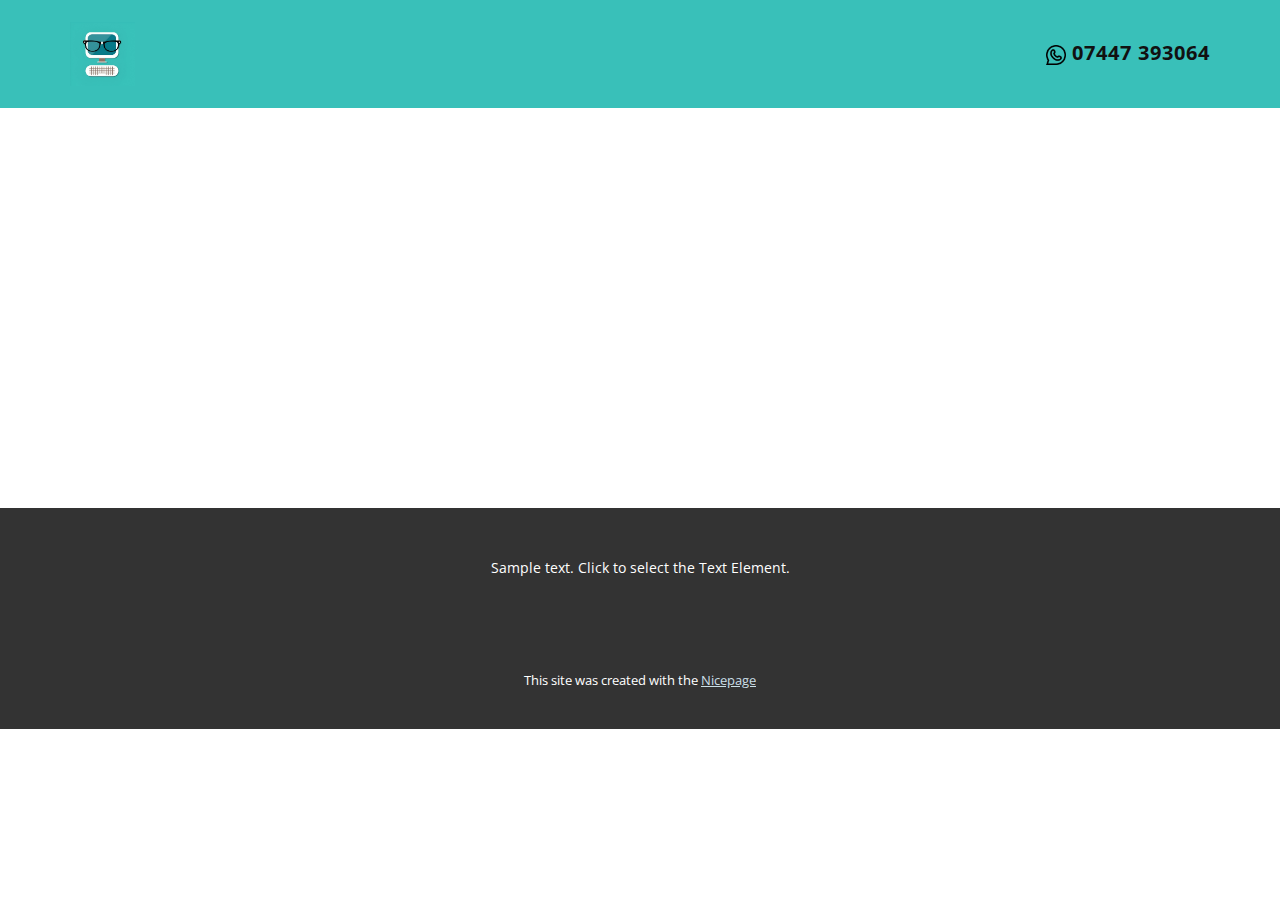
<file: About.html>
<!DOCTYPE html>
<html style="font-size: 16px;" lang="en"><head>
    <meta name="viewport" content="width=device-width, initial-scale=1.0">
    <meta charset="utf-8">
    <meta name="keywords" content="">
    <meta name="description" content="">
    <title>About</title>
    <link rel="stylesheet" href="nicepage.css" media="screen">
<link rel="stylesheet" href="About.css" media="screen">
    <script class="u-script" type="text/javascript" src="jquery.js" defer=""></script>
    <script class="u-script" type="text/javascript" src="nicepage.js" defer=""></script>
    <meta name="generator" content="Nicepage 6.13.8, nicepage.com">
    <link id="u-theme-google-font" rel="stylesheet" href="https://fonts.googleapis.com/css?family=Ubuntu:300,300i,400,400i,500,500i,700,700i|Open+Sans:300,300i,400,400i,500,500i,600,600i,700,700i,800,800i">
    
    
    
    <script type="application/ld+json">{
		"@context": "http://schema.org",
		"@type": "Organization",
		"name": "",
		"logo": "images/pixelcut-export.jpeg"
}</script>
    <meta name="theme-color" content="#86afc0">
    <meta property="og:title" content="About">
    <meta property="og:type" content="website">
  <meta data-intl-tel-input-cdn-path="intlTelInput/"></head>
  <body data-path-to-root="./" data-include-products="false" class="u-body u-xl-mode" data-lang="en"><header class="u-clearfix u-custom-color-1 u-header u-header" id="sec-0168"><div class="u-clearfix u-sheet u-valign-middle u-sheet-1">
        <a href="#" class="u-image u-logo u-image-1" data-image-width="1810" data-image-height="1772">
          <img src="images/pixelcut-export.jpeg" class="u-logo-image u-logo-image-1">
        </a>
        <a href="#" class="u-active-none u-btn u-button-style u-hover-none u-none u-text-body-color u-text-hover-palette-1-base u-btn-1"><span class="u-file-icon u-icon"><img src="images/3781677.png" alt=""></span>&nbsp;07447 393064
        </a>
      </div></header>
    <section class="u-clearfix u-section-1" id="sec-2f84">
      <div class="u-clearfix u-sheet u-sheet-1"></div>
    </section>
    
    
    
    <footer class="u-align-center u-clearfix u-container-align-center u-footer u-grey-80 u-footer" id="sec-143b"><div class="u-clearfix u-sheet u-sheet-1">
        <p class="u-small-text u-text u-text-variant u-text-1">Sample text. Click to select the Text Element.</p>
      </div></footer>
    <section class="u-backlink u-clearfix u-grey-80">
      <p class="u-text">
        <span>This site was created with the </span>
        <a class="u-link" href="https://nicepage.com/" target="_blank" rel="nofollow">
          <span>Nicepage</span>
        </a>
      </p>
    </section>
  
</body></html>
</file>
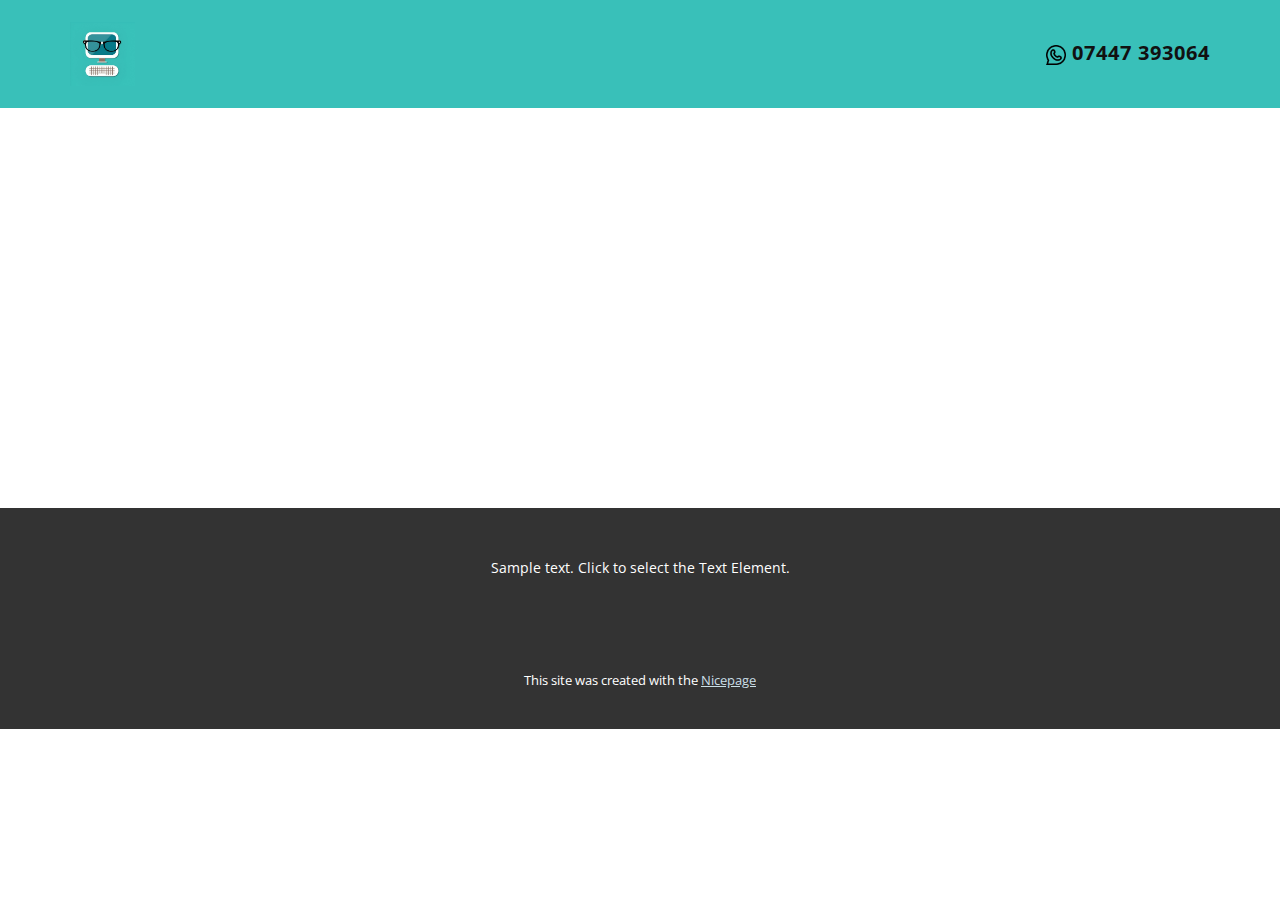
<file: Contact.html>
<!DOCTYPE html>
<html style="font-size: 16px;" lang="en"><head>
    <meta name="viewport" content="width=device-width, initial-scale=1.0">
    <meta charset="utf-8">
    <meta name="keywords" content="">
    <meta name="description" content="">
    <title>Contact</title>
    <link rel="stylesheet" href="nicepage.css" media="screen">
<link rel="stylesheet" href="Contact.css" media="screen">
    <script class="u-script" type="text/javascript" src="jquery.js" defer=""></script>
    <script class="u-script" type="text/javascript" src="nicepage.js" defer=""></script>
    <meta name="generator" content="Nicepage 6.13.8, nicepage.com">
    <link id="u-theme-google-font" rel="stylesheet" href="https://fonts.googleapis.com/css?family=Ubuntu:300,300i,400,400i,500,500i,700,700i|Open+Sans:300,300i,400,400i,500,500i,600,600i,700,700i,800,800i">
    
    
    
    <script type="application/ld+json">{
		"@context": "http://schema.org",
		"@type": "Organization",
		"name": "",
		"logo": "images/pixelcut-export.jpeg"
}</script>
    <meta name="theme-color" content="#86afc0">
    <meta property="og:title" content="Contact">
    <meta property="og:type" content="website">
  <meta data-intl-tel-input-cdn-path="intlTelInput/"></head>
  <body data-path-to-root="./" data-include-products="false" class="u-body u-xl-mode" data-lang="en"><header class="u-clearfix u-custom-color-1 u-header u-header" id="sec-0168"><div class="u-clearfix u-sheet u-valign-middle u-sheet-1">
        <a href="#" class="u-image u-logo u-image-1" data-image-width="1810" data-image-height="1772">
          <img src="images/pixelcut-export.jpeg" class="u-logo-image u-logo-image-1">
        </a>
        <a href="#" class="u-active-none u-btn u-button-style u-hover-none u-none u-text-body-color u-text-hover-palette-1-base u-btn-1"><span class="u-file-icon u-icon"><img src="images/3781677.png" alt=""></span>&nbsp;07447 393064
        </a>
      </div></header>
    <section class="u-clearfix u-section-1" id="sec-8f28">
      <div class="u-clearfix u-sheet u-sheet-1"></div>
    </section>
    
    
    
    <footer class="u-align-center u-clearfix u-container-align-center u-footer u-grey-80 u-footer" id="sec-143b"><div class="u-clearfix u-sheet u-sheet-1">
        <p class="u-small-text u-text u-text-variant u-text-1">Sample text. Click to select the Text Element.</p>
      </div></footer>
    <section class="u-backlink u-clearfix u-grey-80">
      <p class="u-text">
        <span>This site was created with the </span>
        <a class="u-link" href="https://nicepage.com/" target="_blank" rel="nofollow">
          <span>Nicepage</span>
        </a>
      </p>
    </section>
  
</body></html>
</file>
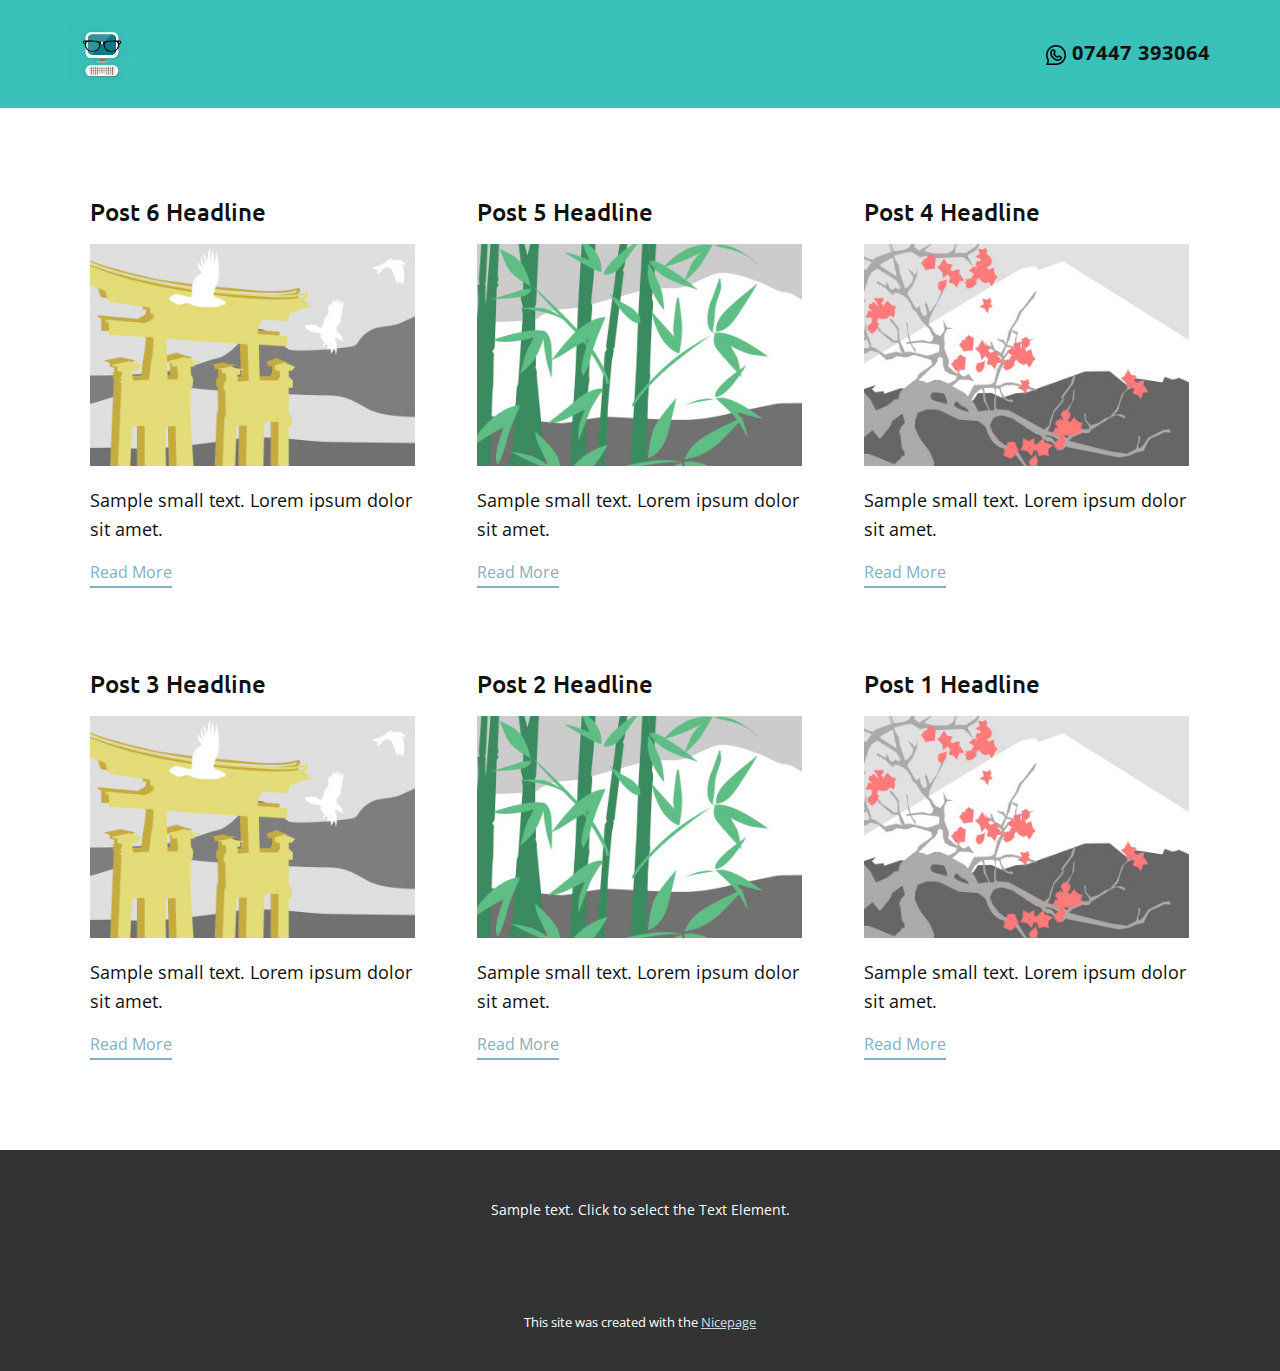
<file: blog/blog.html>
<!DOCTYPE html>
<html style="font-size: 16px;" lang="en"><head>
    <meta name="viewport" content="width=device-width, initial-scale=1.0">
    <meta charset="utf-8">
    <meta name="keywords" content="">
    <meta name="description" content="">
    <title>Blog</title>
    <link rel="stylesheet" href="../nicepage.css" media="screen">
<link rel="stylesheet" href="../Blog-Template.css" media="screen">
    <script class="u-script" type="text/javascript" src="../jquery.js" defer=""></script>
    <script class="u-script" type="text/javascript" src="../nicepage.js" defer=""></script>
    <meta name="generator" content="Nicepage 6.13.8, nicepage.com">
    <link id="u-theme-google-font" rel="stylesheet" href="https://fonts.googleapis.com/css?family=Ubuntu:300,300i,400,400i,500,500i,700,700i|Open+Sans:300,300i,400,400i,500,500i,600,600i,700,700i,800,800i">
    
    
    
    <script type="application/ld+json">{
		"@context": "http://schema.org",
		"@type": "Organization",
		"name": "",
		"logo": "images/pixelcut-export.jpeg"
}</script>
    <meta name="theme-color" content="#86afc0">
  <meta data-intl-tel-input-cdn-path="intlTelInput/"></head>
  <body data-path-to-root="./" data-include-products="false" class="u-body u-xl-mode" data-lang="en"><header class="u-clearfix u-custom-color-1 u-header u-header" id="sec-0168"><div class="u-clearfix u-sheet u-valign-middle u-sheet-1">
        <a href="#" class="u-image u-logo u-image-1" data-image-width="1810" data-image-height="1772">
          <img src="../images/pixelcut-export.jpeg" class="u-logo-image u-logo-image-1">
        </a>
        <a href="#" class="u-active-none u-btn u-button-style u-hover-none u-none u-text-body-color u-text-hover-palette-1-base u-btn-1"><span class="u-file-icon u-icon"><img src="../images/3781677.png" alt=""></span>&nbsp;07447 393064
        </a>
      </div></header>
    <section class="u-clearfix u-section-1" id="sec-2ff1">
      <div class="u-clearfix u-sheet u-valign-middle u-sheet-1"><!--blog--><!--blog_options_json--><!--{"type":"Recent","source":"","tags":"","count":""}--><!--/blog_options_json-->
        <div class="u-blog u-expanded-width u-repeater u-repeater-1"><!--blog_post-->
          <div class="u-blog-post u-container-style u-repeater-item u-white u-repeater-item-1">
            <div class="u-container-layout u-similar-container u-valign-top u-container-layout-1"><!--blog_post_header-->
              <h4 class="u-blog-control u-text u-text-1">
                <a class="u-post-header-link" href="../blog/post-5.html">Post 6 Headline</a>
              </h4><!--/blog_post_header--><!--blog_post_image-->
              <a class="u-post-header-link" href="../blog/post-5.html"><img alt="" class="u-blog-control u-expanded-width u-image u-image-default u-image-1" src="../images/8ad73f3c.jpeg"></a><!--/blog_post_image--><!--blog_post_content-->
              <div class="u-blog-control u-post-content u-text u-text-2 fr-view">Sample small text. Lorem ipsum dolor sit amet.</div><!--/blog_post_content--><!--blog_post_readmore-->
              <a href="../blog/post-5.html" class="u-blog-control u-border-2 u-border-palette-1-base u-btn u-btn-rectangle u-button-style u-none u-btn-1"><!--blog_post_readmore_content--><!--options_json--><!--{"content":"","defaultValue":"Read More"}--><!--/options_json-->Read More<!--/blog_post_readmore_content--></a><!--/blog_post_readmore-->
            </div>
          </div><div class="u-blog-post u-container-style u-repeater-item u-video-cover u-white">
            <div class="u-container-layout u-similar-container u-valign-top u-container-layout-2"><!--blog_post_header-->
              <h4 class="u-blog-control u-text u-text-3">
                <a class="u-post-header-link" href="../blog/post-4.html">Post 5 Headline</a>
              </h4><!--/blog_post_header--><!--blog_post_image-->
              <a class="u-post-header-link" href="../blog/post-4.html"><img alt="" class="u-blog-control u-expanded-width u-image u-image-default u-image-2" src="../images/68f64b9d.jpeg"></a><!--/blog_post_image--><!--blog_post_content-->
              <div class="u-blog-control u-post-content u-text u-text-4 fr-view">Sample small text. Lorem ipsum dolor sit amet.</div><!--/blog_post_content--><!--blog_post_readmore-->
              <a href="../blog/post-4.html" class="u-blog-control u-border-2 u-border-palette-1-base u-btn u-btn-rectangle u-button-style u-none u-btn-2"><!--blog_post_readmore_content--><!--options_json--><!--{"content":"","defaultValue":"Read More"}--><!--/options_json-->Read More<!--/blog_post_readmore_content--></a><!--/blog_post_readmore-->
            </div>
          </div><div class="u-blog-post u-container-style u-repeater-item u-video-cover u-white">
            <div class="u-container-layout u-similar-container u-valign-top u-container-layout-3"><!--blog_post_header-->
              <h4 class="u-blog-control u-text u-text-5">
                <a class="u-post-header-link" href="../blog/post-3.html">Post 4 Headline</a>
              </h4><!--/blog_post_header--><!--blog_post_image-->
              <a class="u-post-header-link" href="../blog/post-3.html"><img alt="" class="u-blog-control u-expanded-width u-image u-image-default u-image-3" src="../images/0fd3416c.jpeg"></a><!--/blog_post_image--><!--blog_post_content-->
              <div class="u-blog-control u-post-content u-text u-text-6 fr-view">Sample small text. Lorem ipsum dolor sit amet.</div><!--/blog_post_content--><!--blog_post_readmore-->
              <a href="../blog/post-3.html" class="u-blog-control u-border-2 u-border-palette-1-base u-btn u-btn-rectangle u-button-style u-none u-btn-3"><!--blog_post_readmore_content--><!--options_json--><!--{"content":"","defaultValue":"Read More"}--><!--/options_json-->Read More<!--/blog_post_readmore_content--></a><!--/blog_post_readmore-->
            </div>
          </div><div class="u-blog-post u-container-style u-repeater-item u-white u-repeater-item-1">
            <div class="u-container-layout u-similar-container u-valign-top u-container-layout-1"><!--blog_post_header-->
              <h4 class="u-blog-control u-text u-text-1">
                <a class="u-post-header-link" href="../blog/post-2.html">Post 3 Headline</a>
              </h4><!--/blog_post_header--><!--blog_post_image-->
              <a class="u-post-header-link" href="../blog/post-2.html"><img alt="" class="u-blog-control u-expanded-width u-image u-image-default u-image-1" src="../images/8ad73f3c.jpeg"></a><!--/blog_post_image--><!--blog_post_content-->
              <div class="u-blog-control u-post-content u-text u-text-2 fr-view">Sample small text. Lorem ipsum dolor sit amet.</div><!--/blog_post_content--><!--blog_post_readmore-->
              <a href="../blog/post-2.html" class="u-blog-control u-border-2 u-border-palette-1-base u-btn u-btn-rectangle u-button-style u-none u-btn-1"><!--blog_post_readmore_content--><!--options_json--><!--{"content":"","defaultValue":"Read More"}--><!--/options_json-->Read More<!--/blog_post_readmore_content--></a><!--/blog_post_readmore-->
            </div>
          </div><div class="u-blog-post u-container-style u-repeater-item u-video-cover u-white">
            <div class="u-container-layout u-similar-container u-valign-top u-container-layout-2"><!--blog_post_header-->
              <h4 class="u-blog-control u-text u-text-3">
                <a class="u-post-header-link" href="../blog/post-1.html">Post 2 Headline</a>
              </h4><!--/blog_post_header--><!--blog_post_image-->
              <a class="u-post-header-link" href="../blog/post-1.html"><img alt="" class="u-blog-control u-expanded-width u-image u-image-default u-image-2" src="../images/68f64b9d.jpeg"></a><!--/blog_post_image--><!--blog_post_content-->
              <div class="u-blog-control u-post-content u-text u-text-4 fr-view">Sample small text. Lorem ipsum dolor sit amet.</div><!--/blog_post_content--><!--blog_post_readmore-->
              <a href="../blog/post-1.html" class="u-blog-control u-border-2 u-border-palette-1-base u-btn u-btn-rectangle u-button-style u-none u-btn-2"><!--blog_post_readmore_content--><!--options_json--><!--{"content":"","defaultValue":"Read More"}--><!--/options_json-->Read More<!--/blog_post_readmore_content--></a><!--/blog_post_readmore-->
            </div>
          </div><div class="u-blog-post u-container-style u-repeater-item u-video-cover u-white">
            <div class="u-container-layout u-similar-container u-valign-top u-container-layout-3"><!--blog_post_header-->
              <h4 class="u-blog-control u-text u-text-5">
                <a class="u-post-header-link" href="../blog/post.html">Post 1 Headline</a>
              </h4><!--/blog_post_header--><!--blog_post_image-->
              <a class="u-post-header-link" href="../blog/post.html"><img alt="" class="u-blog-control u-expanded-width u-image u-image-default u-image-3" src="../images/0fd3416c.jpeg"></a><!--/blog_post_image--><!--blog_post_content-->
              <div class="u-blog-control u-post-content u-text u-text-6 fr-view">Sample small text. Lorem ipsum dolor sit amet.</div><!--/blog_post_content--><!--blog_post_readmore-->
              <a href="../blog/post.html" class="u-blog-control u-border-2 u-border-palette-1-base u-btn u-btn-rectangle u-button-style u-none u-btn-3"><!--blog_post_readmore_content--><!--options_json--><!--{"content":"","defaultValue":"Read More"}--><!--/options_json-->Read More<!--/blog_post_readmore_content--></a><!--/blog_post_readmore-->
            </div>
          </div><!--/blog_post--><!--blog_post-->
          <!--/blog_post--><!--blog_post-->
          <!--/blog_post-->
        </div><!--/blog-->
      </div>
    </section>
    
    
    
    <footer class="u-align-center u-clearfix u-container-align-center u-footer u-grey-80 u-footer" id="sec-143b"><div class="u-clearfix u-sheet u-sheet-1">
        <p class="u-small-text u-text u-text-variant u-text-1">Sample text. Click to select the Text Element.</p>
      </div></footer>
    <section class="u-backlink u-clearfix u-grey-80">
      <p class="u-text">
        <span>This site was created with the </span>
        <a class="u-link" href="https://nicepage.com/" target="_blank" rel="nofollow">
          <span>Nicepage</span>
        </a>
      </p>
    </section>
  
</body></html>
</file>
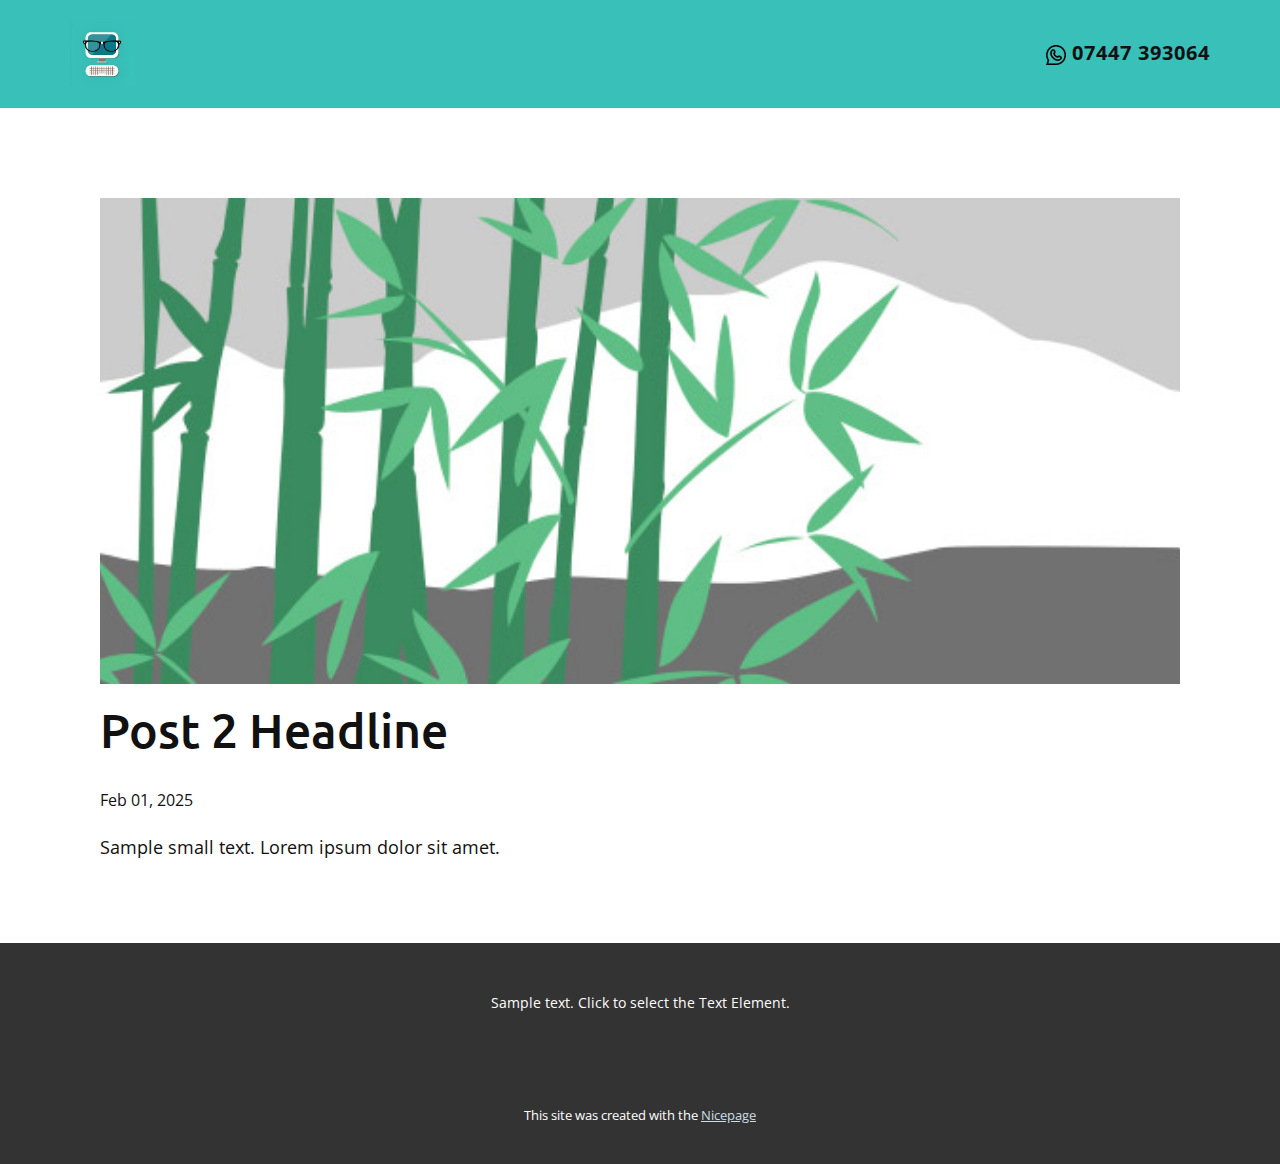
<file: blog/post-1.html>
<!DOCTYPE html>
<html style="font-size: 16px;" lang="en"><head>
    <meta name="viewport" content="width=device-width, initial-scale=1.0">
    <meta charset="utf-8">
    <meta name="keywords" content="Post 1 Headline">
    <meta name="description" content="">
    <title>Post 2 Headline</title>
    <link rel="stylesheet" href="../nicepage.css" media="screen">
<link rel="stylesheet" href="../Post-Template.css" media="screen">
    <script class="u-script" type="text/javascript" src="../jquery.js" defer=""></script>
    <script class="u-script" type="text/javascript" src="../nicepage.js" defer=""></script>
    <meta name="generator" content="Nicepage 6.13.8, nicepage.com">
    <link id="u-theme-google-font" rel="stylesheet" href="https://fonts.googleapis.com/css?family=Ubuntu:300,300i,400,400i,500,500i,700,700i|Open+Sans:300,300i,400,400i,500,500i,600,600i,700,700i,800,800i">
    
    
    
    <script type="application/ld+json">{
		"@context": "http://schema.org",
		"@type": "Organization",
		"name": "",
		"logo": "images/pixelcut-export.jpeg"
}</script>
    <meta name="theme-color" content="#86afc0">
  <meta data-intl-tel-input-cdn-path="intlTelInput/"></head>
  <body data-path-to-root="./" data-include-products="false" class="u-body u-xl-mode" data-lang="en"><header class="u-clearfix u-custom-color-1 u-header u-header" id="sec-0168"><div class="u-clearfix u-sheet u-valign-middle u-sheet-1">
        <a href="#" class="u-image u-logo u-image-1" data-image-width="1810" data-image-height="1772">
          <img src="../images/pixelcut-export.jpeg" class="u-logo-image u-logo-image-1">
        </a>
        <a href="#" class="u-active-none u-btn u-button-style u-hover-none u-none u-text-body-color u-text-hover-palette-1-base u-btn-1"><span class="u-file-icon u-icon"><img src="../images/3781677.png" alt=""></span>&nbsp;07447 393064
        </a>
      </div></header>
    <section class="u-align-center u-clearfix u-section-1" id="sec-7211">
      <div class="u-clearfix u-sheet u-valign-middle-md u-valign-middle-sm u-valign-middle-xs u-sheet-1"><!--post_details--><!--post_details_options_json--><!--{"source":""}--><!--/post_details_options_json--><!--blog_post-->
        <div class="u-container-style u-expanded-width u-post-details u-post-details-1">
          <div class="u-container-layout u-valign-middle u-container-layout-1"><!--blog_post_image-->
            <img alt="" class="u-blog-control u-expanded-width u-image u-image-default u-image-1" src="../images/68f64b9d.jpeg"><!--/blog_post_image--><!--blog_post_header-->
            <h2 class="u-blog-control u-text u-text-1">Post 2 Headline</h2><!--/blog_post_header--><!--blog_post_metadata-->
            <div class="u-blog-control u-metadata u-metadata-1"><!--blog_post_metadata_date-->
              <span class="u-meta-date u-meta-icon">Feb 01, 2025</span><!--/blog_post_metadata_date--><!--blog_post_metadata_category-->
              <!--/blog_post_metadata_category--><!--blog_post_metadata_comments-->
              <!--/blog_post_metadata_comments-->
            </div><!--/blog_post_metadata--><!--blog_post_content-->
            <div class="u-align-justify u-blog-control u-post-content u-text u-text-2 fr-view">
  Sample small text. Lorem ipsum dolor sit amet.
  </div><!--/blog_post_content-->
          </div>
        </div><!--/blog_post--><!--/post_details-->
      </div>
    </section>
    
    
    
    <footer class="u-align-center u-clearfix u-container-align-center u-footer u-grey-80 u-footer" id="sec-143b"><div class="u-clearfix u-sheet u-sheet-1">
        <p class="u-small-text u-text u-text-variant u-text-1">Sample text. Click to select the Text Element.</p>
      </div></footer>
    <section class="u-backlink u-clearfix u-grey-80">
      <p class="u-text">
        <span>This site was created with the </span>
        <a class="u-link" href="https://nicepage.com/" target="_blank" rel="nofollow">
          <span>Nicepage</span>
        </a>
      </p>
    </section>
  
</body></html>
</file>
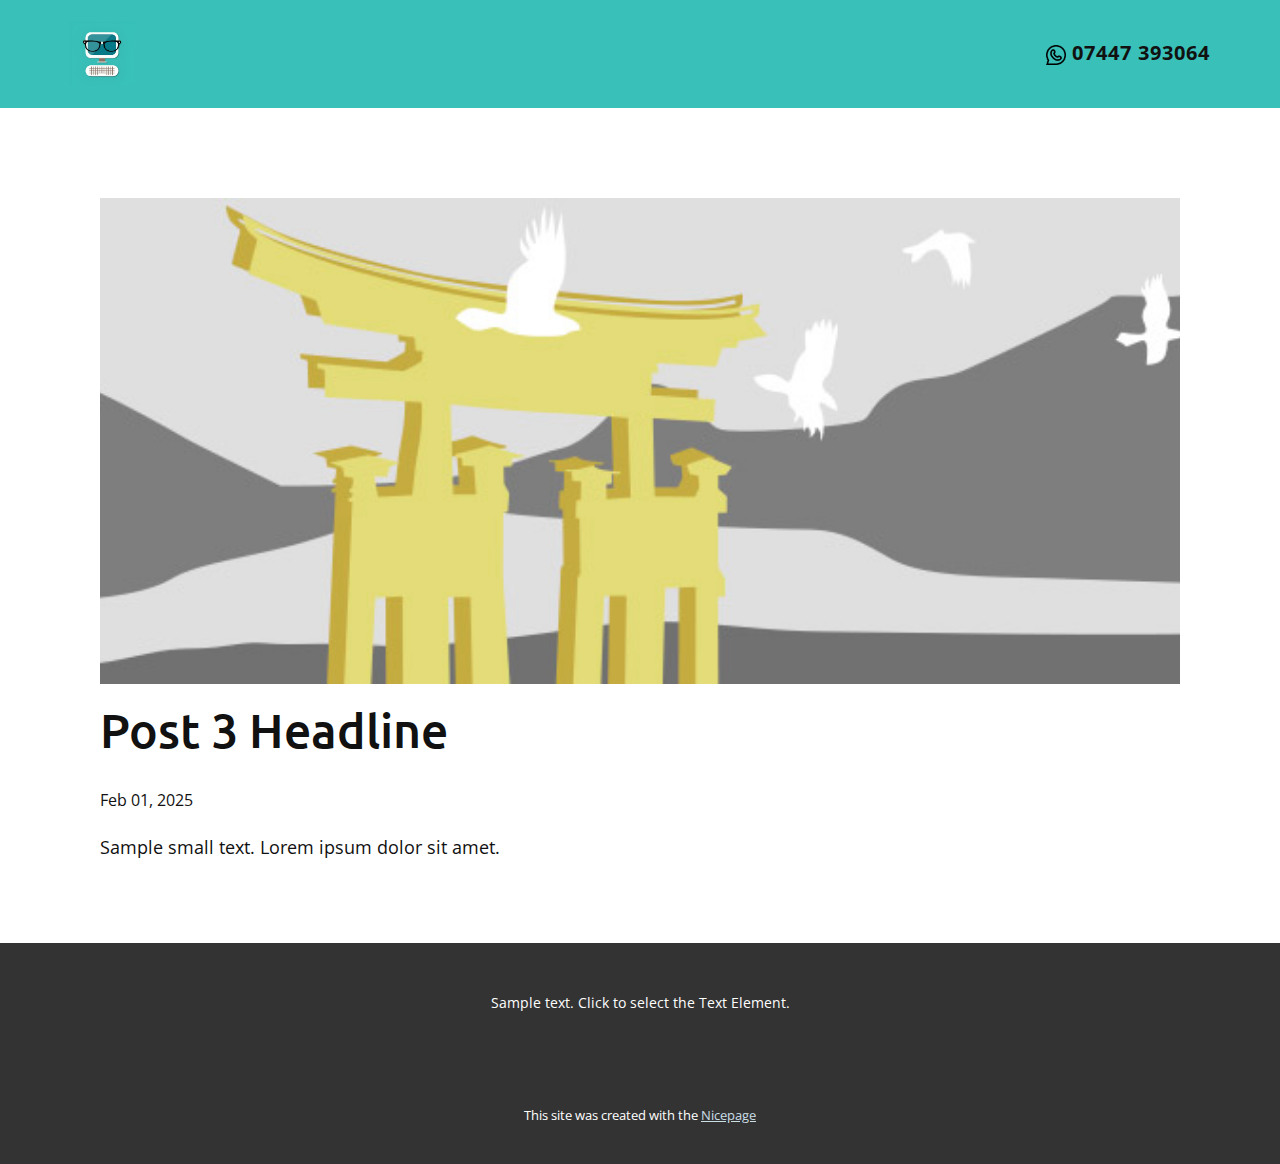
<file: blog/post-2.html>
<!DOCTYPE html>
<html style="font-size: 16px;" lang="en"><head>
    <meta name="viewport" content="width=device-width, initial-scale=1.0">
    <meta charset="utf-8">
    <meta name="keywords" content="Post 1 Headline">
    <meta name="description" content="">
    <title>Post 3 Headline</title>
    <link rel="stylesheet" href="../nicepage.css" media="screen">
<link rel="stylesheet" href="../Post-Template.css" media="screen">
    <script class="u-script" type="text/javascript" src="../jquery.js" defer=""></script>
    <script class="u-script" type="text/javascript" src="../nicepage.js" defer=""></script>
    <meta name="generator" content="Nicepage 6.13.8, nicepage.com">
    <link id="u-theme-google-font" rel="stylesheet" href="https://fonts.googleapis.com/css?family=Ubuntu:300,300i,400,400i,500,500i,700,700i|Open+Sans:300,300i,400,400i,500,500i,600,600i,700,700i,800,800i">
    
    
    
    <script type="application/ld+json">{
		"@context": "http://schema.org",
		"@type": "Organization",
		"name": "",
		"logo": "images/pixelcut-export.jpeg"
}</script>
    <meta name="theme-color" content="#86afc0">
  <meta data-intl-tel-input-cdn-path="intlTelInput/"></head>
  <body data-path-to-root="./" data-include-products="false" class="u-body u-xl-mode" data-lang="en"><header class="u-clearfix u-custom-color-1 u-header u-header" id="sec-0168"><div class="u-clearfix u-sheet u-valign-middle u-sheet-1">
        <a href="#" class="u-image u-logo u-image-1" data-image-width="1810" data-image-height="1772">
          <img src="../images/pixelcut-export.jpeg" class="u-logo-image u-logo-image-1">
        </a>
        <a href="#" class="u-active-none u-btn u-button-style u-hover-none u-none u-text-body-color u-text-hover-palette-1-base u-btn-1"><span class="u-file-icon u-icon"><img src="../images/3781677.png" alt=""></span>&nbsp;07447 393064
        </a>
      </div></header>
    <section class="u-align-center u-clearfix u-section-1" id="sec-7211">
      <div class="u-clearfix u-sheet u-valign-middle-md u-valign-middle-sm u-valign-middle-xs u-sheet-1"><!--post_details--><!--post_details_options_json--><!--{"source":""}--><!--/post_details_options_json--><!--blog_post-->
        <div class="u-container-style u-expanded-width u-post-details u-post-details-1">
          <div class="u-container-layout u-valign-middle u-container-layout-1"><!--blog_post_image-->
            <img alt="" class="u-blog-control u-expanded-width u-image u-image-default u-image-1" src="../images/8ad73f3c.jpeg"><!--/blog_post_image--><!--blog_post_header-->
            <h2 class="u-blog-control u-text u-text-1">Post 3 Headline</h2><!--/blog_post_header--><!--blog_post_metadata-->
            <div class="u-blog-control u-metadata u-metadata-1"><!--blog_post_metadata_date-->
              <span class="u-meta-date u-meta-icon">Feb 01, 2025</span><!--/blog_post_metadata_date--><!--blog_post_metadata_category-->
              <!--/blog_post_metadata_category--><!--blog_post_metadata_comments-->
              <!--/blog_post_metadata_comments-->
            </div><!--/blog_post_metadata--><!--blog_post_content-->
            <div class="u-align-justify u-blog-control u-post-content u-text u-text-2 fr-view">
  Sample small text. Lorem ipsum dolor sit amet.
  </div><!--/blog_post_content-->
          </div>
        </div><!--/blog_post--><!--/post_details-->
      </div>
    </section>
    
    
    
    <footer class="u-align-center u-clearfix u-container-align-center u-footer u-grey-80 u-footer" id="sec-143b"><div class="u-clearfix u-sheet u-sheet-1">
        <p class="u-small-text u-text u-text-variant u-text-1">Sample text. Click to select the Text Element.</p>
      </div></footer>
    <section class="u-backlink u-clearfix u-grey-80">
      <p class="u-text">
        <span>This site was created with the </span>
        <a class="u-link" href="https://nicepage.com/" target="_blank" rel="nofollow">
          <span>Nicepage</span>
        </a>
      </p>
    </section>
  
</body></html>
</file>
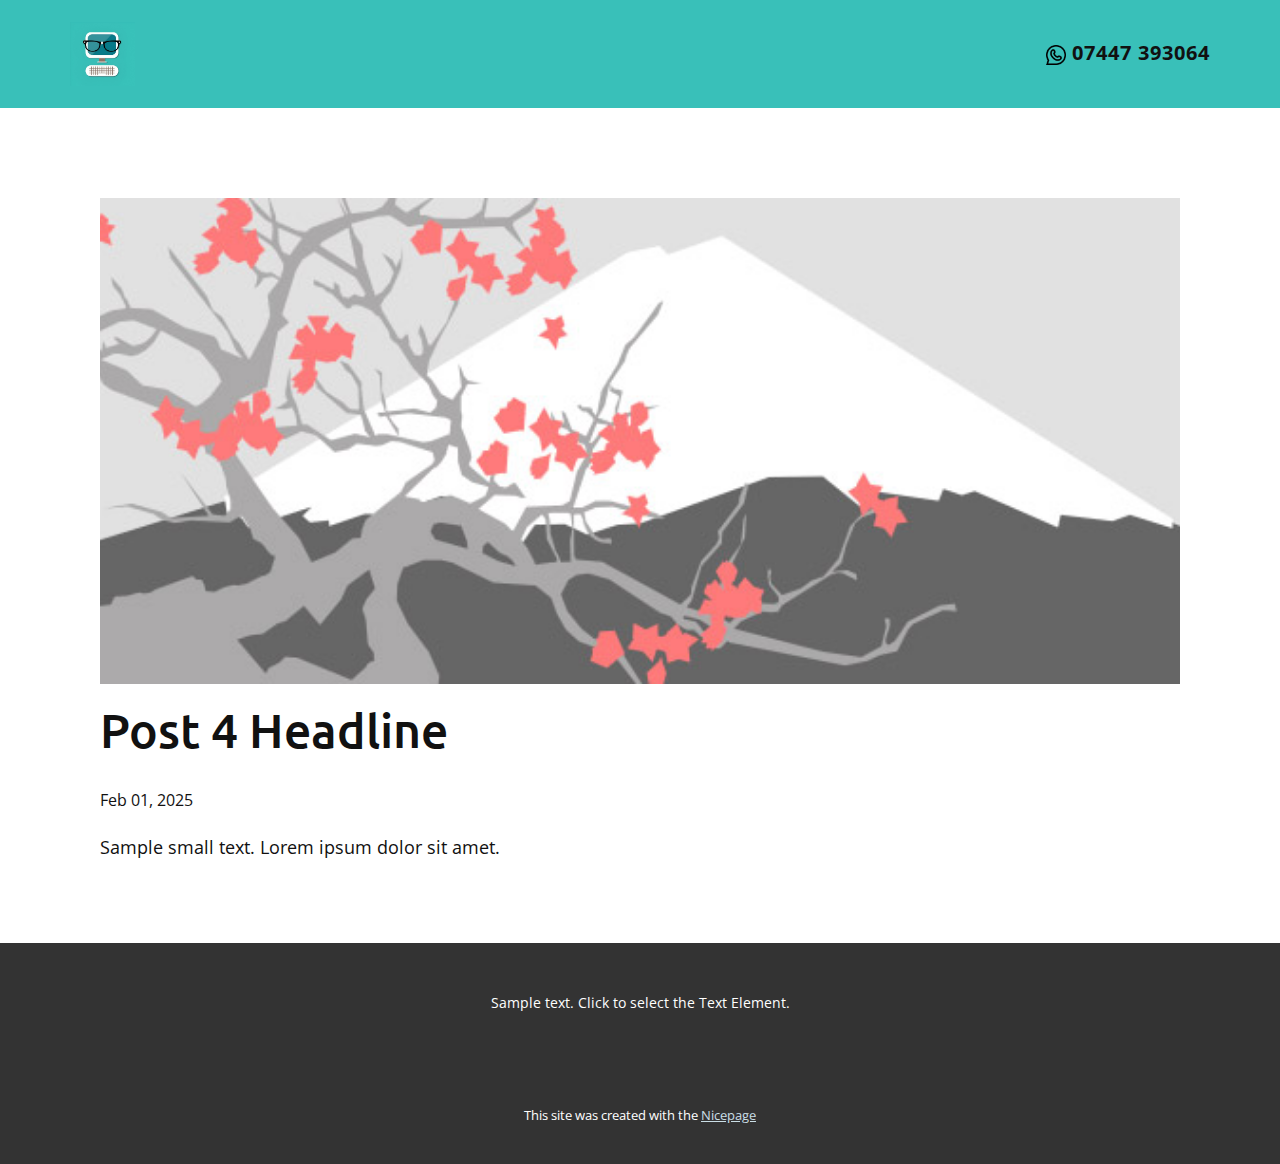
<file: blog/post-3.html>
<!DOCTYPE html>
<html style="font-size: 16px;" lang="en"><head>
    <meta name="viewport" content="width=device-width, initial-scale=1.0">
    <meta charset="utf-8">
    <meta name="keywords" content="Post 1 Headline">
    <meta name="description" content="">
    <title>Post 4 Headline</title>
    <link rel="stylesheet" href="../nicepage.css" media="screen">
<link rel="stylesheet" href="../Post-Template.css" media="screen">
    <script class="u-script" type="text/javascript" src="../jquery.js" defer=""></script>
    <script class="u-script" type="text/javascript" src="../nicepage.js" defer=""></script>
    <meta name="generator" content="Nicepage 6.13.8, nicepage.com">
    <link id="u-theme-google-font" rel="stylesheet" href="https://fonts.googleapis.com/css?family=Ubuntu:300,300i,400,400i,500,500i,700,700i|Open+Sans:300,300i,400,400i,500,500i,600,600i,700,700i,800,800i">
    
    
    
    <script type="application/ld+json">{
		"@context": "http://schema.org",
		"@type": "Organization",
		"name": "",
		"logo": "images/pixelcut-export.jpeg"
}</script>
    <meta name="theme-color" content="#86afc0">
  <meta data-intl-tel-input-cdn-path="intlTelInput/"></head>
  <body data-path-to-root="./" data-include-products="false" class="u-body u-xl-mode" data-lang="en"><header class="u-clearfix u-custom-color-1 u-header u-header" id="sec-0168"><div class="u-clearfix u-sheet u-valign-middle u-sheet-1">
        <a href="#" class="u-image u-logo u-image-1" data-image-width="1810" data-image-height="1772">
          <img src="../images/pixelcut-export.jpeg" class="u-logo-image u-logo-image-1">
        </a>
        <a href="#" class="u-active-none u-btn u-button-style u-hover-none u-none u-text-body-color u-text-hover-palette-1-base u-btn-1"><span class="u-file-icon u-icon"><img src="../images/3781677.png" alt=""></span>&nbsp;07447 393064
        </a>
      </div></header>
    <section class="u-align-center u-clearfix u-section-1" id="sec-7211">
      <div class="u-clearfix u-sheet u-valign-middle-md u-valign-middle-sm u-valign-middle-xs u-sheet-1"><!--post_details--><!--post_details_options_json--><!--{"source":""}--><!--/post_details_options_json--><!--blog_post-->
        <div class="u-container-style u-expanded-width u-post-details u-post-details-1">
          <div class="u-container-layout u-valign-middle u-container-layout-1"><!--blog_post_image-->
            <img alt="" class="u-blog-control u-expanded-width u-image u-image-default u-image-1" src="../images/0fd3416c.jpeg"><!--/blog_post_image--><!--blog_post_header-->
            <h2 class="u-blog-control u-text u-text-1">Post 4 Headline</h2><!--/blog_post_header--><!--blog_post_metadata-->
            <div class="u-blog-control u-metadata u-metadata-1"><!--blog_post_metadata_date-->
              <span class="u-meta-date u-meta-icon">Feb 01, 2025</span><!--/blog_post_metadata_date--><!--blog_post_metadata_category-->
              <!--/blog_post_metadata_category--><!--blog_post_metadata_comments-->
              <!--/blog_post_metadata_comments-->
            </div><!--/blog_post_metadata--><!--blog_post_content-->
            <div class="u-align-justify u-blog-control u-post-content u-text u-text-2 fr-view">
  Sample small text. Lorem ipsum dolor sit amet.
  </div><!--/blog_post_content-->
          </div>
        </div><!--/blog_post--><!--/post_details-->
      </div>
    </section>
    
    
    
    <footer class="u-align-center u-clearfix u-container-align-center u-footer u-grey-80 u-footer" id="sec-143b"><div class="u-clearfix u-sheet u-sheet-1">
        <p class="u-small-text u-text u-text-variant u-text-1">Sample text. Click to select the Text Element.</p>
      </div></footer>
    <section class="u-backlink u-clearfix u-grey-80">
      <p class="u-text">
        <span>This site was created with the </span>
        <a class="u-link" href="https://nicepage.com/" target="_blank" rel="nofollow">
          <span>Nicepage</span>
        </a>
      </p>
    </section>
  
</body></html>
</file>
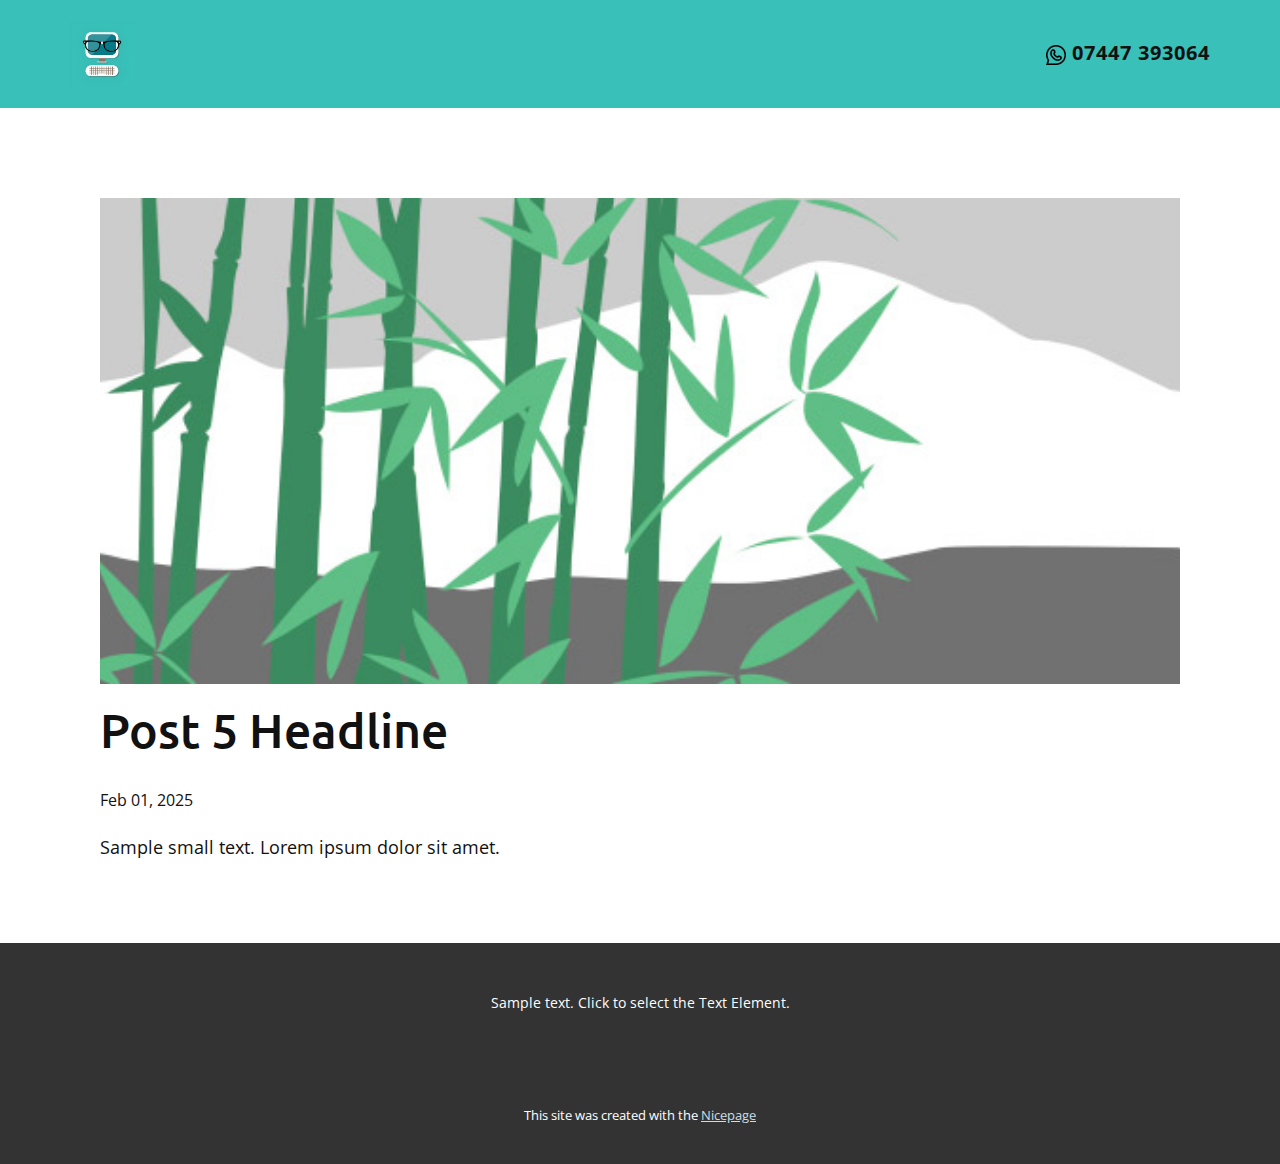
<file: blog/post-4.html>
<!DOCTYPE html>
<html style="font-size: 16px;" lang="en"><head>
    <meta name="viewport" content="width=device-width, initial-scale=1.0">
    <meta charset="utf-8">
    <meta name="keywords" content="Post 1 Headline">
    <meta name="description" content="">
    <title>Post 5 Headline</title>
    <link rel="stylesheet" href="../nicepage.css" media="screen">
<link rel="stylesheet" href="../Post-Template.css" media="screen">
    <script class="u-script" type="text/javascript" src="../jquery.js" defer=""></script>
    <script class="u-script" type="text/javascript" src="../nicepage.js" defer=""></script>
    <meta name="generator" content="Nicepage 6.13.8, nicepage.com">
    <link id="u-theme-google-font" rel="stylesheet" href="https://fonts.googleapis.com/css?family=Ubuntu:300,300i,400,400i,500,500i,700,700i|Open+Sans:300,300i,400,400i,500,500i,600,600i,700,700i,800,800i">
    
    
    
    <script type="application/ld+json">{
		"@context": "http://schema.org",
		"@type": "Organization",
		"name": "",
		"logo": "images/pixelcut-export.jpeg"
}</script>
    <meta name="theme-color" content="#86afc0">
  <meta data-intl-tel-input-cdn-path="intlTelInput/"></head>
  <body data-path-to-root="./" data-include-products="false" class="u-body u-xl-mode" data-lang="en"><header class="u-clearfix u-custom-color-1 u-header u-header" id="sec-0168"><div class="u-clearfix u-sheet u-valign-middle u-sheet-1">
        <a href="#" class="u-image u-logo u-image-1" data-image-width="1810" data-image-height="1772">
          <img src="../images/pixelcut-export.jpeg" class="u-logo-image u-logo-image-1">
        </a>
        <a href="#" class="u-active-none u-btn u-button-style u-hover-none u-none u-text-body-color u-text-hover-palette-1-base u-btn-1"><span class="u-file-icon u-icon"><img src="../images/3781677.png" alt=""></span>&nbsp;07447 393064
        </a>
      </div></header>
    <section class="u-align-center u-clearfix u-section-1" id="sec-7211">
      <div class="u-clearfix u-sheet u-valign-middle-md u-valign-middle-sm u-valign-middle-xs u-sheet-1"><!--post_details--><!--post_details_options_json--><!--{"source":""}--><!--/post_details_options_json--><!--blog_post-->
        <div class="u-container-style u-expanded-width u-post-details u-post-details-1">
          <div class="u-container-layout u-valign-middle u-container-layout-1"><!--blog_post_image-->
            <img alt="" class="u-blog-control u-expanded-width u-image u-image-default u-image-1" src="../images/68f64b9d.jpeg"><!--/blog_post_image--><!--blog_post_header-->
            <h2 class="u-blog-control u-text u-text-1">Post 5 Headline</h2><!--/blog_post_header--><!--blog_post_metadata-->
            <div class="u-blog-control u-metadata u-metadata-1"><!--blog_post_metadata_date-->
              <span class="u-meta-date u-meta-icon">Feb 01, 2025</span><!--/blog_post_metadata_date--><!--blog_post_metadata_category-->
              <!--/blog_post_metadata_category--><!--blog_post_metadata_comments-->
              <!--/blog_post_metadata_comments-->
            </div><!--/blog_post_metadata--><!--blog_post_content-->
            <div class="u-align-justify u-blog-control u-post-content u-text u-text-2 fr-view">
  Sample small text. Lorem ipsum dolor sit amet.
  </div><!--/blog_post_content-->
          </div>
        </div><!--/blog_post--><!--/post_details-->
      </div>
    </section>
    
    
    
    <footer class="u-align-center u-clearfix u-container-align-center u-footer u-grey-80 u-footer" id="sec-143b"><div class="u-clearfix u-sheet u-sheet-1">
        <p class="u-small-text u-text u-text-variant u-text-1">Sample text. Click to select the Text Element.</p>
      </div></footer>
    <section class="u-backlink u-clearfix u-grey-80">
      <p class="u-text">
        <span>This site was created with the </span>
        <a class="u-link" href="https://nicepage.com/" target="_blank" rel="nofollow">
          <span>Nicepage</span>
        </a>
      </p>
    </section>
  
</body></html>
</file>
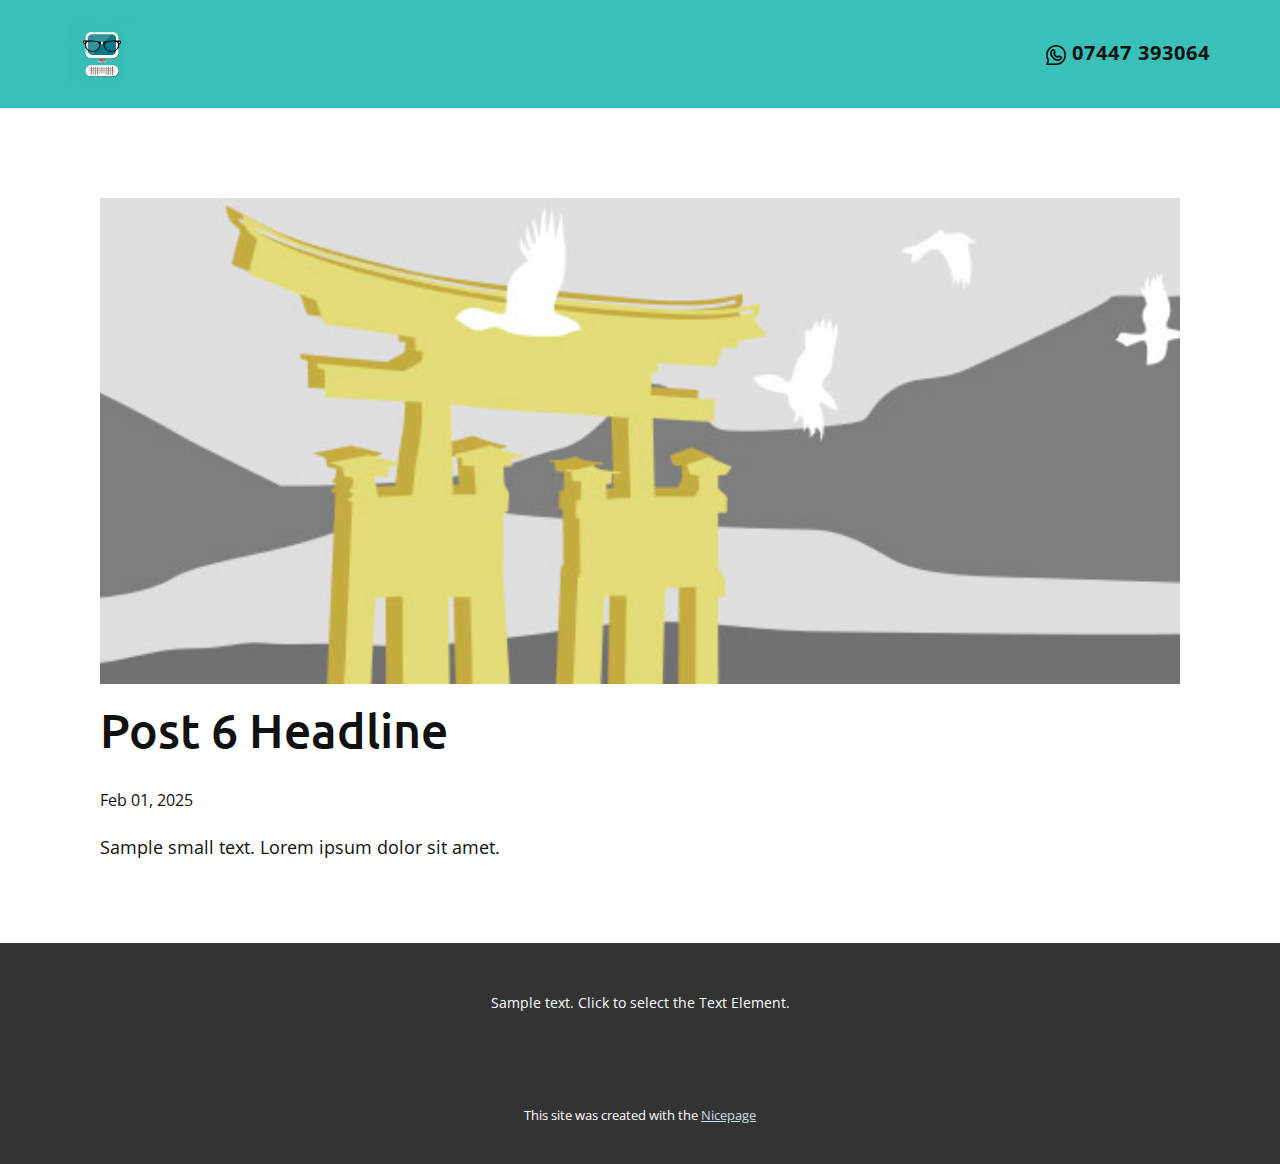
<file: blog/post-5.html>
<!DOCTYPE html>
<html style="font-size: 16px;" lang="en"><head>
    <meta name="viewport" content="width=device-width, initial-scale=1.0">
    <meta charset="utf-8">
    <meta name="keywords" content="Post 1 Headline">
    <meta name="description" content="">
    <title>Post 6 Headline</title>
    <link rel="stylesheet" href="../nicepage.css" media="screen">
<link rel="stylesheet" href="../Post-Template.css" media="screen">
    <script class="u-script" type="text/javascript" src="../jquery.js" defer=""></script>
    <script class="u-script" type="text/javascript" src="../nicepage.js" defer=""></script>
    <meta name="generator" content="Nicepage 6.13.8, nicepage.com">
    <link id="u-theme-google-font" rel="stylesheet" href="https://fonts.googleapis.com/css?family=Ubuntu:300,300i,400,400i,500,500i,700,700i|Open+Sans:300,300i,400,400i,500,500i,600,600i,700,700i,800,800i">
    
    
    
    <script type="application/ld+json">{
		"@context": "http://schema.org",
		"@type": "Organization",
		"name": "",
		"logo": "images/pixelcut-export.jpeg"
}</script>
    <meta name="theme-color" content="#86afc0">
  <meta data-intl-tel-input-cdn-path="intlTelInput/"></head>
  <body data-path-to-root="./" data-include-products="false" class="u-body u-xl-mode" data-lang="en"><header class="u-clearfix u-custom-color-1 u-header u-header" id="sec-0168"><div class="u-clearfix u-sheet u-valign-middle u-sheet-1">
        <a href="#" class="u-image u-logo u-image-1" data-image-width="1810" data-image-height="1772">
          <img src="../images/pixelcut-export.jpeg" class="u-logo-image u-logo-image-1">
        </a>
        <a href="#" class="u-active-none u-btn u-button-style u-hover-none u-none u-text-body-color u-text-hover-palette-1-base u-btn-1"><span class="u-file-icon u-icon"><img src="../images/3781677.png" alt=""></span>&nbsp;07447 393064
        </a>
      </div></header>
    <section class="u-align-center u-clearfix u-section-1" id="sec-7211">
      <div class="u-clearfix u-sheet u-valign-middle-md u-valign-middle-sm u-valign-middle-xs u-sheet-1"><!--post_details--><!--post_details_options_json--><!--{"source":""}--><!--/post_details_options_json--><!--blog_post-->
        <div class="u-container-style u-expanded-width u-post-details u-post-details-1">
          <div class="u-container-layout u-valign-middle u-container-layout-1"><!--blog_post_image-->
            <img alt="" class="u-blog-control u-expanded-width u-image u-image-default u-image-1" src="../images/8ad73f3c.jpeg"><!--/blog_post_image--><!--blog_post_header-->
            <h2 class="u-blog-control u-text u-text-1">Post 6 Headline</h2><!--/blog_post_header--><!--blog_post_metadata-->
            <div class="u-blog-control u-metadata u-metadata-1"><!--blog_post_metadata_date-->
              <span class="u-meta-date u-meta-icon">Feb 01, 2025</span><!--/blog_post_metadata_date--><!--blog_post_metadata_category-->
              <!--/blog_post_metadata_category--><!--blog_post_metadata_comments-->
              <!--/blog_post_metadata_comments-->
            </div><!--/blog_post_metadata--><!--blog_post_content-->
            <div class="u-align-justify u-blog-control u-post-content u-text u-text-2 fr-view">
  Sample small text. Lorem ipsum dolor sit amet.
  </div><!--/blog_post_content-->
          </div>
        </div><!--/blog_post--><!--/post_details-->
      </div>
    </section>
    
    
    
    <footer class="u-align-center u-clearfix u-container-align-center u-footer u-grey-80 u-footer" id="sec-143b"><div class="u-clearfix u-sheet u-sheet-1">
        <p class="u-small-text u-text u-text-variant u-text-1">Sample text. Click to select the Text Element.</p>
      </div></footer>
    <section class="u-backlink u-clearfix u-grey-80">
      <p class="u-text">
        <span>This site was created with the </span>
        <a class="u-link" href="https://nicepage.com/" target="_blank" rel="nofollow">
          <span>Nicepage</span>
        </a>
      </p>
    </section>
  
</body></html>
</file>
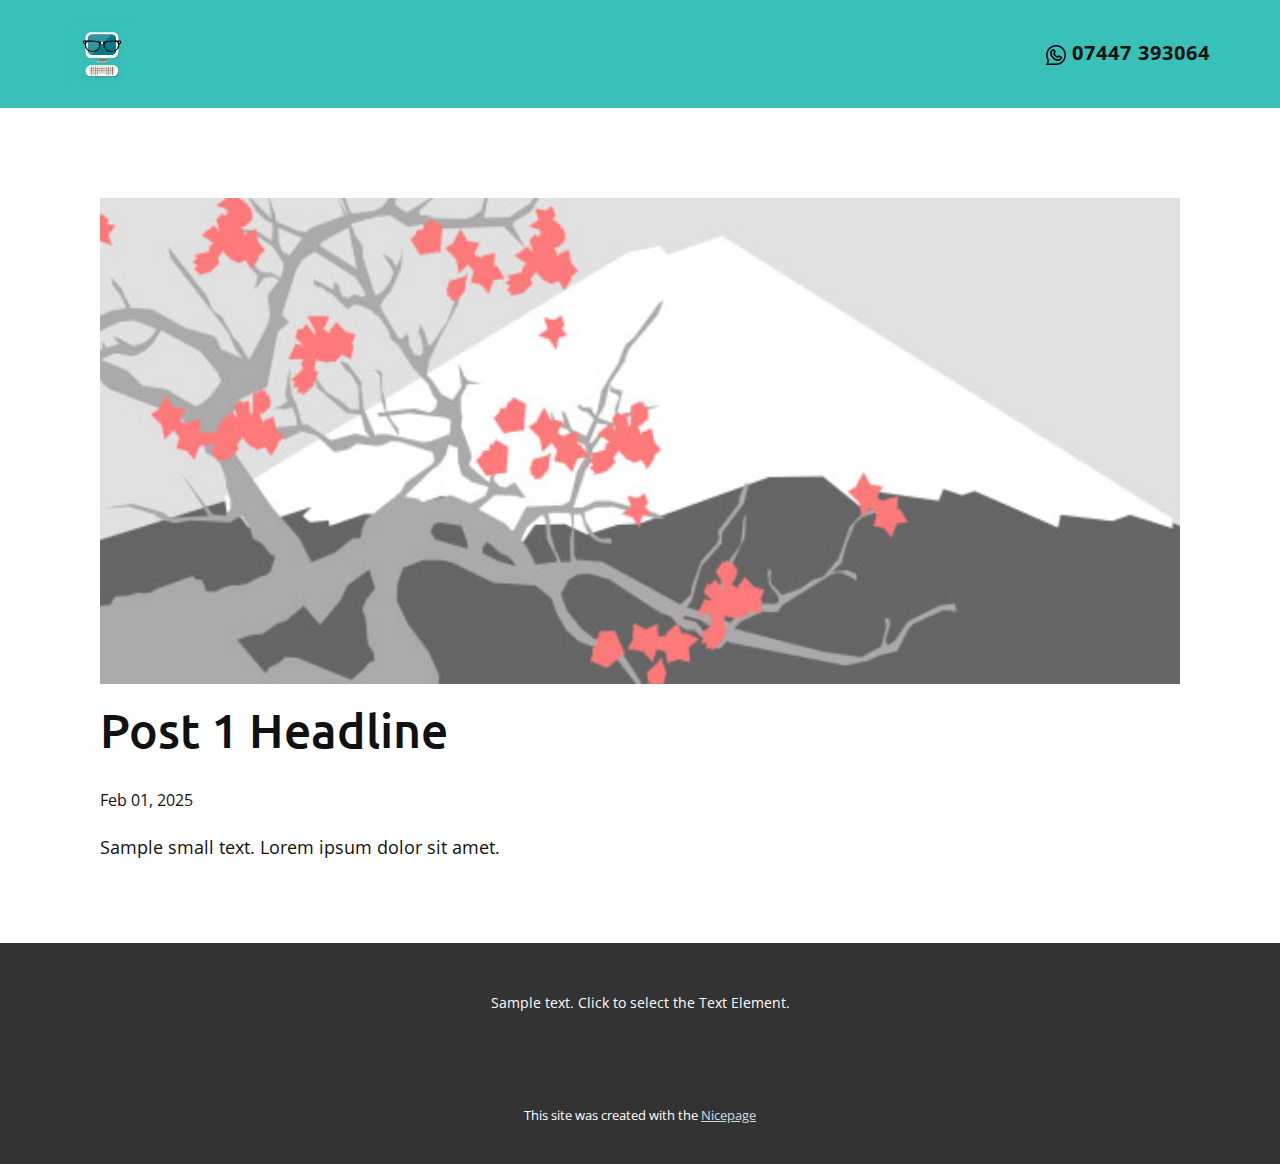
<file: blog/post.html>
<!DOCTYPE html>
<html style="font-size: 16px;" lang="en"><head>
    <meta name="viewport" content="width=device-width, initial-scale=1.0">
    <meta charset="utf-8">
    <meta name="keywords" content="Post 1 Headline">
    <meta name="description" content="">
    <title>Post 1 Headline</title>
    <link rel="stylesheet" href="../nicepage.css" media="screen">
<link rel="stylesheet" href="../Post-Template.css" media="screen">
    <script class="u-script" type="text/javascript" src="../jquery.js" defer=""></script>
    <script class="u-script" type="text/javascript" src="../nicepage.js" defer=""></script>
    <meta name="generator" content="Nicepage 6.13.8, nicepage.com">
    <link id="u-theme-google-font" rel="stylesheet" href="https://fonts.googleapis.com/css?family=Ubuntu:300,300i,400,400i,500,500i,700,700i|Open+Sans:300,300i,400,400i,500,500i,600,600i,700,700i,800,800i">
    
    
    
    <script type="application/ld+json">{
		"@context": "http://schema.org",
		"@type": "Organization",
		"name": "",
		"logo": "images/pixelcut-export.jpeg"
}</script>
    <meta name="theme-color" content="#86afc0">
  <meta data-intl-tel-input-cdn-path="intlTelInput/"></head>
  <body data-path-to-root="./" data-include-products="false" class="u-body u-xl-mode" data-lang="en"><header class="u-clearfix u-custom-color-1 u-header u-header" id="sec-0168"><div class="u-clearfix u-sheet u-valign-middle u-sheet-1">
        <a href="#" class="u-image u-logo u-image-1" data-image-width="1810" data-image-height="1772">
          <img src="../images/pixelcut-export.jpeg" class="u-logo-image u-logo-image-1">
        </a>
        <a href="#" class="u-active-none u-btn u-button-style u-hover-none u-none u-text-body-color u-text-hover-palette-1-base u-btn-1"><span class="u-file-icon u-icon"><img src="../images/3781677.png" alt=""></span>&nbsp;07447 393064
        </a>
      </div></header>
    <section class="u-align-center u-clearfix u-section-1" id="sec-7211">
      <div class="u-clearfix u-sheet u-valign-middle-md u-valign-middle-sm u-valign-middle-xs u-sheet-1"><!--post_details--><!--post_details_options_json--><!--{"source":""}--><!--/post_details_options_json--><!--blog_post-->
        <div class="u-container-style u-expanded-width u-post-details u-post-details-1">
          <div class="u-container-layout u-valign-middle u-container-layout-1"><!--blog_post_image-->
            <img alt="" class="u-blog-control u-expanded-width u-image u-image-default u-image-1" src="../images/0fd3416c.jpeg"><!--/blog_post_image--><!--blog_post_header-->
            <h2 class="u-blog-control u-text u-text-1">Post 1 Headline</h2><!--/blog_post_header--><!--blog_post_metadata-->
            <div class="u-blog-control u-metadata u-metadata-1"><!--blog_post_metadata_date-->
              <span class="u-meta-date u-meta-icon">Feb 01, 2025</span><!--/blog_post_metadata_date--><!--blog_post_metadata_category-->
              <!--/blog_post_metadata_category--><!--blog_post_metadata_comments-->
              <!--/blog_post_metadata_comments-->
            </div><!--/blog_post_metadata--><!--blog_post_content-->
            <div class="u-align-justify u-blog-control u-post-content u-text u-text-2 fr-view">
  Sample small text. Lorem ipsum dolor sit amet.
  </div><!--/blog_post_content-->
          </div>
        </div><!--/blog_post--><!--/post_details-->
      </div>
    </section>
    
    
    
    <footer class="u-align-center u-clearfix u-container-align-center u-footer u-grey-80 u-footer" id="sec-143b"><div class="u-clearfix u-sheet u-sheet-1">
        <p class="u-small-text u-text u-text-variant u-text-1">Sample text. Click to select the Text Element.</p>
      </div></footer>
    <section class="u-backlink u-clearfix u-grey-80">
      <p class="u-text">
        <span>This site was created with the </span>
        <a class="u-link" href="https://nicepage.com/" target="_blank" rel="nofollow">
          <span>Nicepage</span>
        </a>
      </p>
    </section>
  
</body></html>
</file>
